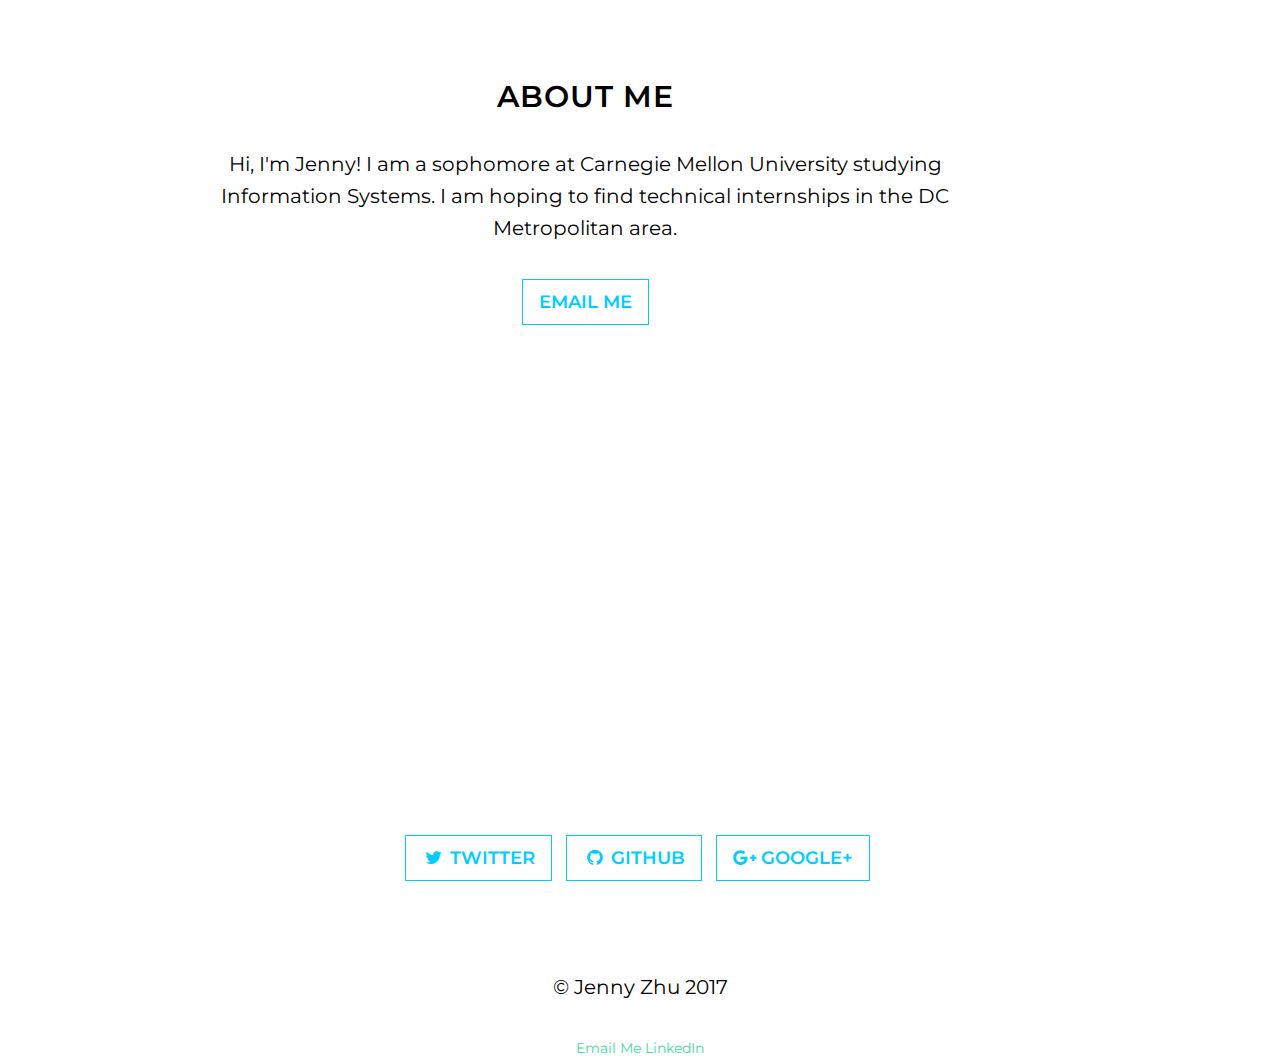
<file: about.html>
<!DOCTYPE html>
<html lang="en">

<head>

    <meta charset="utf-8">
    <meta http-equiv="X-UA-Compatible" content="IE=edge">
    <meta name="viewport" content="width=device-width, initial-scale=1">
    <meta name="description" content="">
    <meta name="author" content="">

    <title>Jenny's Portfolio Website</title>

    <!-- Bootstrap Core CSS -->
    <link href="vendor/bootstrap/css/bootstrap.min.css" rel="stylesheet">

    <!-- Custom Fonts -->
    <link href="vendor/font-awesome/css/font-awesome.min.css" rel="stylesheet" type="text/css">
    <link href="https://fonts.googleapis.com/css?family=Lora:400,700,400italic,700italic" rel="stylesheet" type="text/css">
    <link href="https://fonts.googleapis.com/css?family=Montserrat:400,700" rel="stylesheet" type="text/css">

    <!-- Theme CSS -->
    <link href="css/grayscale.min.css" rel="stylesheet">

    <!-- HTML5 Shim and Respond.js IE8 support of HTML5 elements and media queries -->
    <!-- WARNING: Respond.js doesn't work if you view the page via file:// -->
    <!--[if lt IE 9]>
        <script src="https://oss.maxcdn.com/libs/html5shiv/3.7.0/html5shiv.js"></script>
        <script src="https://oss.maxcdn.com/libs/respond.js/1.4.2/respond.min.js"></script>
    <![endif]-->

</head>

<body id="page-top" data-spy="scroll" data-target=".navbar-fixed-top">

    <!-- Navigation -->
    <nav class="navbar navbar-custom navbar-fixed-top" role="navigation">
        <div class="container">
            <div class="navbar-header">
                <button type="button" class="navbar-toggle" data-toggle="collapse" data-target=".navbar-main-collapse">
                    Menu <i class="fa fa-bars"></i>
                </button>
                <a class="navbar-brand page-scroll" href="#page-top">
                    <span class="light">Jenny Zhu</span> 
                </a>
            </div>

            <!-- Collect the nav links, forms, and other content for toggling -->
            <div class="collapse navbar-collapse navbar-right navbar-main-collapse">
                <ul class="nav navbar-nav">
                    <!-- Hidden li included to remove active class from about link when scrolled up past about section -->
                    <li class="hidden">
                        <a href="#page-top"></a>
                    </li>
                    <li>
                        <a class="page-scroll" href="index.html">Work</a>
                    </li>
                    <li>
                        <a class="page-scroll" href="about.html">Profile</a>
                    </li>
                    <li>
                        <a class="page-scroll" href="Resume.pdf" target="_blank">Resume</a>
                    </li>
                </ul>
            </div>
            <!-- /.navbar-collapse -->
        </div>
        <!-- /.container -->
    </nav>

    <!-- Download Section -->
    <section id="about" class="content-section text-center">
        <div class="download-section">
            <div class="container">
                <div class="col-lg-8 col-lg-offset-2">
                    <h2>ABOUT ME</h2>
                    <p>Hi, I'm Jenny! I am a sophomore at Carnegie Mellon University studying Information Systems. I am hoping to find technical internships in the DC Metropolitan area.</p>
                    <a href="jwzhu@andrew.cmu.edu" class="btn btn-default btn-lg">EMAIL ME</a>
                </div>
            </div>
        </div>
    </section>

    <!-- Contact Section -->
    <section id="contact" class="container content-section text-center">
        <div class="row">
            <div class="col-lg-8 col-lg-offset-2">
                <ul class="list-inline banner-social-buttons">
                    <li>
                        <a href="https://twitter.com/SBootstrap" class="btn btn-default btn-lg"><i class="fa fa-twitter fa-fw"></i> <span class="network-name">Twitter</span></a>
                    </li>
                    <li>
                        <a href="https://github.com/IronSummitMedia/startbootstrap" class="btn btn-default btn-lg"><i class="fa fa-github fa-fw"></i> <span class="network-name">Github</span></a>
                    </li>
                    <li>
                        <a href="https://plus.google.com/+Startbootstrap/posts" class="btn btn-default btn-lg"><i class="fa fa-google-plus fa-fw"></i> <span class="network-name">Google+</span></a>
                    </li>
                </ul>
            </div>
        </div>

        <footer>
            <p>&copy; Jenny Zhu 2017</p>
            <a href="mailto:jwzhu@andrew.cmu.edu">Email Me</a>
            <a href="https://www.linkedin.com/in/jenny-z-34b65ba7/" target="_blank">LinkedIn</a>
        </footer>
    </section>

</body>

</html>
</file>
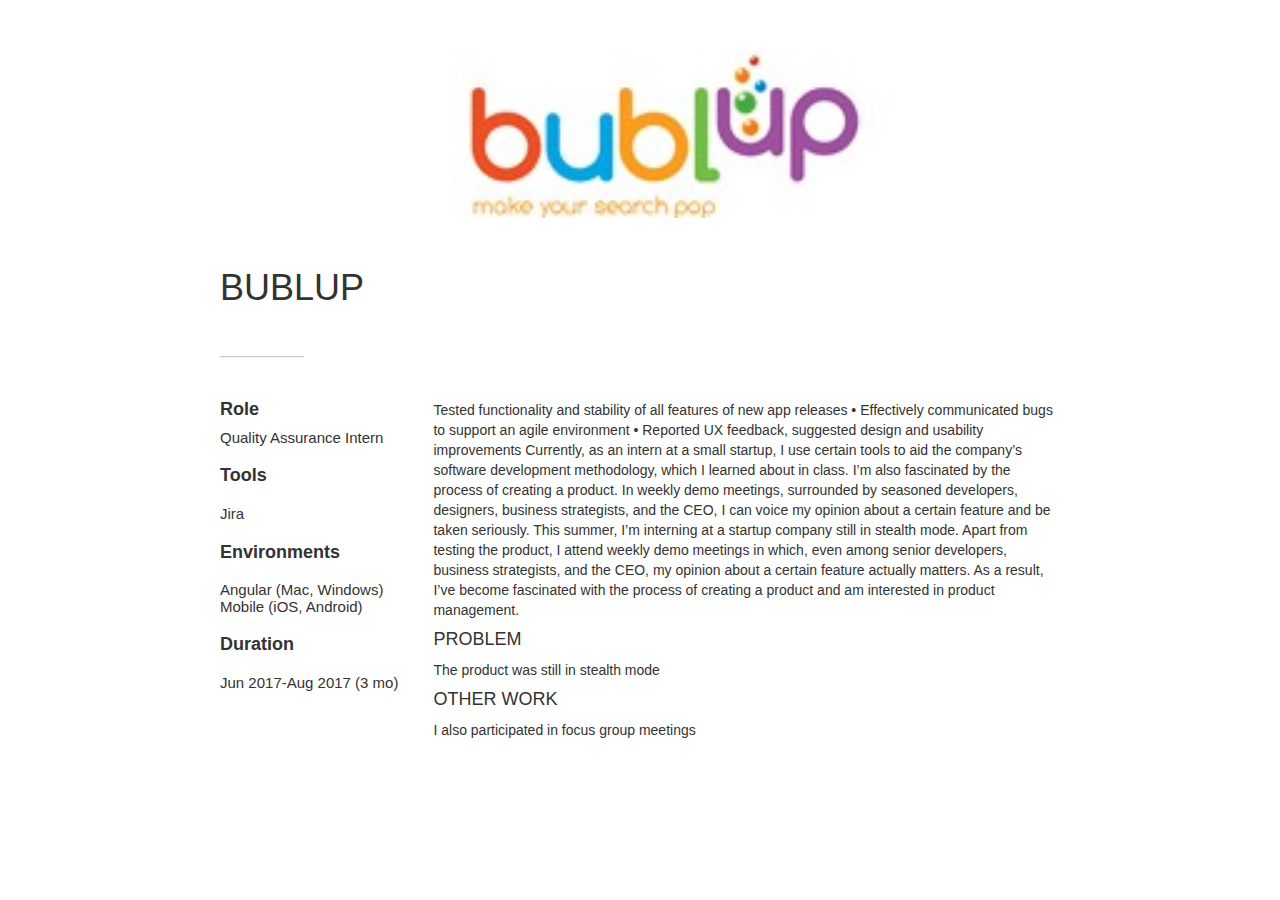
<file: project1.html>
<!DOCTYPE html>
<html lang="en">

<head>

	<meta charset="utf-8">
    <meta http-equiv="X-UA-Compatible" content="IE=edge">
    <meta name="viewport" content="width=device-width, initial-scale=1">
    <meta name="description" content="">
    <meta name="author" content="">

    <title>Jenny's Project 1</title>

    <!-- Bootstrap Core CSS -->
    <link href="vendor/bootstrap/css/bootstrap.min.css" rel="stylesheet">

    <!-- Custom Fonts -->
    <link href="vendor/font-awesome/css/font-awesome.min.css" rel="stylesheet" type="text/css">
    <link href="https://fonts.googleapis.com/css?family=Lora:400,700,400italic,700italic" rel="stylesheet" type="text/css">
    <link href="https://fonts.googleapis.com/css?family=Montserrat:400,700" rel="stylesheet" type="text/css">

    <link href="css/projectcss.css" rel="stylesheet">

</head>

<body id="page-top">

    <!-- header -->
    <!-- <div class="navbar-header">
    	<h1>Jenny Zhu</h1>
    </div>
 -->

 	<div class="container">
            <div class="navbar-header">
                <button type="button" class="navbar-toggle" data-toggle="collapse" data-target=".navbar-main-collapse">
                    Menu <i class="fa fa-bars"></i>
                </button>
                <a class="navbar-brand page-scroll" href="#page-top">
                </a>
            </div>
    </div>

    <header class="intro">
        <div class="intro-body">
            <div class="container">
                <div class="row">
                    <div class="cover">
                        <img src="images/bublupP.jpg" width="500px" />
                    </div>
                </div>
            </div>
        </div>
    </header>

    <div class="title">
    	<h1>BUBLUP</h1>
    	<h2>_____</h2>
    </div>

    <div id="content">

	    <div id="labels">
	    		<h5>Role</h2>
	    		<h6>Quality Assurance Intern</h3>
	    	<div id="tools">
	    		<h2>Tools</h2>
	    		<h3>Jira</h3>
	    	</div>
	    	<div id="mediums">
	    		<h2>Environments</h2>
	    		<h3>Angular (Mac, Windows)<br>Mobile (iOS, Android)</h3>
	    	</div>
	    	<div id="duration">
	    		<h2>Duration</h2>
	    		<h3>Jun 2017-Aug 2017 (3 mo)</h3>
	    	</div>
	    </div>

	    <div id="description">
	    	<div id="summary">
	    		<p> Tested functionality and stability of all features of new app releases
					• Effectively communicated bugs to support an agile environment
					• Reported UX feedback, suggested design and usability improvements
					Currently, as an intern at a small startup, I use certain tools to aid the company’s software development methodology, which I learned about in class. I’m also fascinated by the process of creating a product. In weekly demo meetings, surrounded by seasoned developers, designers, business strategists, and the CEO, I can voice my opinion about a certain feature and be taken seriously. This summer, I’m interning at a startup company still in stealth mode. Apart from testing the product, I attend weekly demo meetings in which, even among senior developers, business strategists, and the CEO, my opinion about a certain feature actually matters. As a result, I’ve become fascinated with the process of creating a product and am interested in product management.
	    		</p>
	    	</div>
	    	<div id="problem">
	    		<h4>PROBLEM</h4>
	    		<p>The product was still in stealth mode</p>
	    	</div>
	    	<div id="other">
	    		<h4>OTHER WORK</h4>
	    		<p>I also participated in focus group meetings</p>
	    	</div>
	    </div>
	</div>
</body>

</html>
</file>
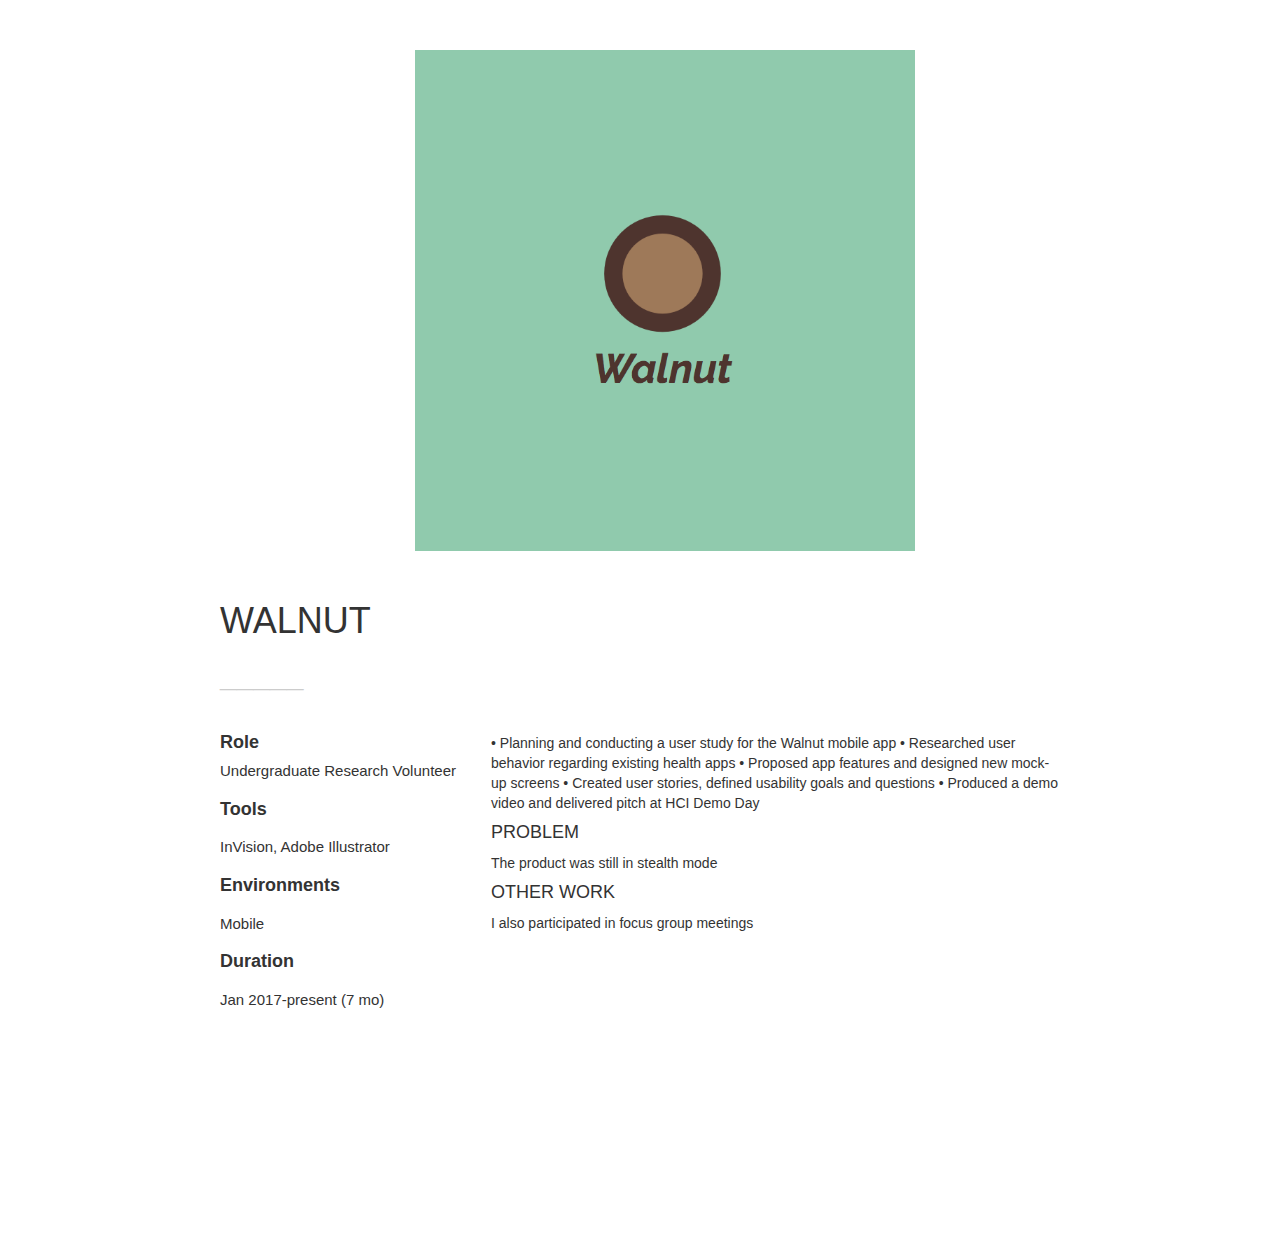
<file: project2.html>
<!DOCTYPE html>
<html lang="en">

<head>

	<meta charset="utf-8">
    <meta http-equiv="X-UA-Compatible" content="IE=edge">
    <meta name="viewport" content="width=device-width, initial-scale=1">
    <meta name="description" content="">
    <meta name="author" content="">

    <title>Jenny's Project 2</title>

    <!-- Bootstrap Core CSS -->
    <link href="vendor/bootstrap/css/bootstrap.min.css" rel="stylesheet">

    <!-- Custom Fonts -->
    <link href="vendor/font-awesome/css/font-awesome.min.css" rel="stylesheet" type="text/css">
    <link href="https://fonts.googleapis.com/css?family=Lora:400,700,400italic,700italic" rel="stylesheet" type="text/css">
    <link href="https://fonts.googleapis.com/css?family=Montserrat:400,700" rel="stylesheet" type="text/css">

    <link href="css/projectcss.css" rel="stylesheet">

</head>

<body id="page-top">

    <!-- header -->
    <!-- <div class="navbar-header">
    	<h1>Jenny Zhu</h1>
    </div>
 -->

 	<div class="container">
            <div class="navbar-header">
                <button type="button" class="navbar-toggle" data-toggle="collapse" data-target=".navbar-main-collapse">
                    Menu <i class="fa fa-bars"></i>
                </button>
                <a class="navbar-brand page-scroll" href="#page-top">
                </a>
            </div>
    </div>

    <header class="intro">
        <div class="intro-body">
            <div class="container">
                <div class="row">
                    <div class="cover">
                        <img src="images/walnut.png" width="500px" />
                    </div>
                </div>
            </div>
        </div>
    </header>

    <div class="title">
    	<h1>WALNUT</h1>
    	<h2>_____</h2>
    </div>

    <div id="content">

	    <div id="labels">
	    		<h5>Role</h2>
	    		<h6>Undergraduate Research Volunteer</h3>
	    	<div id="tools">
	    		<h2>Tools</h2>
	    		<h3>InVision, Adobe Illustrator</h3>
	    	</div>
	    	<div id="mediums">
	    		<h2>Environments</h2>
	    		<h3>Mobile</h3>
	    	</div>
	    	<div id="duration">
	    		<h2>Duration</h2>
	    		<h3>Jan 2017-present (7 mo)</h3>
	    	</div>
	    </div>

	    <div id="description">
	    	<div id="summary">
	    		<p> • Planning and conducting a user study for the Walnut mobile app
                • Researched user behavior regarding existing health apps 
                • Proposed app features and designed new mock-up screens
                • Created user stories, defined usability goals and questions
                • Produced a demo video and delivered pitch at HCI Demo Day
	    		</p>
	    	</div>
	    	<div id="problem">
	    		<h4>PROBLEM</h4>
	    		<p>The product was still in stealth mode</p>
	    	</div>
	    	<div id="other">
	    		<h4>OTHER WORK</h4>
	    		<p>I also participated in focus group meetings</p>
	    	</div>
	    </div>
	</div>
</body>

</html>
</file>
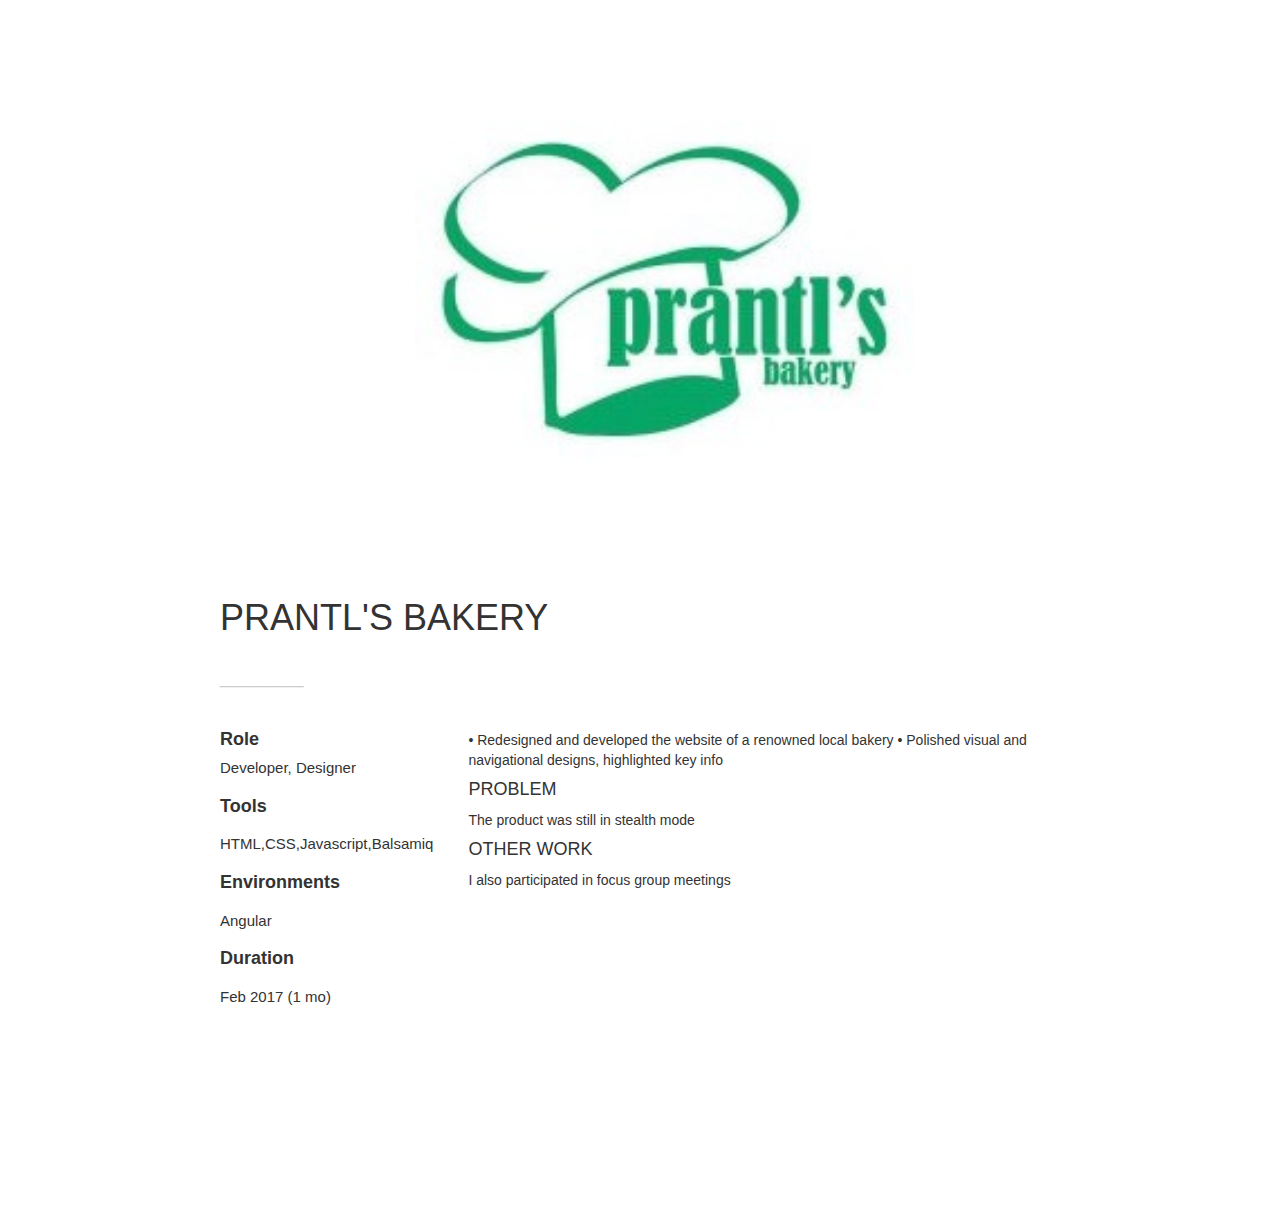
<file: project4.html>
<!DOCTYPE html>
<html lang="en">

<head>

	<meta charset="utf-8">
    <meta http-equiv="X-UA-Compatible" content="IE=edge">
    <meta name="viewport" content="width=device-width, initial-scale=1">
    <meta name="description" content="">
    <meta name="author" content="">

    <title>Jenny's Project 2</title>

    <!-- Bootstrap Core CSS -->
    <link href="vendor/bootstrap/css/bootstrap.min.css" rel="stylesheet">

    <!-- Custom Fonts -->
    <link href="vendor/font-awesome/css/font-awesome.min.css" rel="stylesheet" type="text/css">
    <link href="https://fonts.googleapis.com/css?family=Lora:400,700,400italic,700italic" rel="stylesheet" type="text/css">
    <link href="https://fonts.googleapis.com/css?family=Montserrat:400,700" rel="stylesheet" type="text/css">

    <link href="css/projectcss.css" rel="stylesheet">

</head>

<body id="page-top">

 	<div class="container">
            <div class="navbar-header">
                <button type="button" class="navbar-toggle" data-toggle="collapse" data-target=".navbar-main-collapse">
                    Menu <i class="fa fa-bars"></i>
                </button>
                <a class="navbar-brand page-scroll" href="#page-top">
                </a>
            </div>
    </div>

    <header class="intro">
        <div class="intro-body">
            <div class="container">
                <div class="row">
                    <div class="cover">
                        <img src="images/prantls.jpg" width="500px" />
                    </div>
                </div>
            </div>
        </div>
    </header>

    <div class="title">
    	<h1>PRANTL'S BAKERY</h1>
    	<h2>_____</h2>
    </div>

    <div id="content">

	    <div id="labels">
	    		<h5>Role</h2>
	    		<h6>Developer, Designer</h3>
	    	<div id="tools">
	    		<h2>Tools</h2>
	    		<h3>HTML,CSS,Javascript,Balsamiq</h3>
	    	</div>
	    	<div id="mediums">
	    		<h2>Environments</h2>
	    		<h3>Angular</h3>
	    	</div>
	    	<div id="duration">
	    		<h2>Duration</h2>
	    		<h3>Feb 2017 (1 mo)</h3>
	    	</div>
	    </div>

	    <div id="description">
	    	<div id="summary">
	    		<p> • Redesigned and developed the website of a renowned local bakery
                • Polished visual and navigational designs, highlighted key info 
	    		</p>
	    	</div>
	    	<div id="problem">
	    		<h4>PROBLEM</h4>
	    		<p>The product was still in stealth mode</p>
	    	</div>
	    	<div id="other">
	    		<h4>OTHER WORK</h4>
	    		<p>I also participated in focus group meetings</p>
	    	</div>
	    </div>
	</div>
</body>

</html>
</file>
<file: css/projectcss.css>
body,html {
 	height:100%;width:100%
 	}

.intro {
	background: bottom center no-repeat;
	}

.cover img {
	margin-left:360px;
}

.title {
	margin-left:220px;
}

.title h1 {
	margin-top:50px;
}

.title h2 {
	font-weight:bold;
	color:#cccccc;
}

#content {
	margin-top:40px;
}

#labels {
	float:left;
	margin-left:220px;
	height:500px;
	padding-right:35px;
}

#labels h5 {
	font-size:18px;
	font-weight:bold;
	margin:0;
}

#labels h6 {
	font-size:15px;
}

#labels h2 {
	font-size:18px;
	font-weight:bold;
}

#labels h3 {
	font-size:15px;
}

#description {
	float:center;
	margin-right:220px;
}
</file>
<file: css/grayscale.min.css>
/*!
 * Start Bootstrap - Grayscale v3.3.7+1 (http://startbootstrap.com/template-overviews/grayscale)
 * Copyright 2013-2016 Start Bootstrap
 * Licensed under MIT (https://github.com/BlackrockDigital/startbootstrap/blob/gh-pages/LICENSE)
 */body,html {
 	height:100%;width:100%
 	}

 .navbar-custom,body {
 	background-color:#ffffff
 	}

 .intro,body,html {
 	width:100%
 	}

 body {
 	font-family:Montserrat,"Helvetica Neue",Helvetica,Arial,sans-serif;
 	color:#000;
 	webkit-tap-highlight-color:rgba(255,255,255,.2)
 	}

 .btn,.navbar-custom,h1,h2,h3,h5,h6 {
 	text-transform:uppercase; 
 	font-family:Montserrat,"Helvetica Neue",Helvetica,Arial,sans-serif;
 	}

 h1,h2,h5,h6 {
 	margin: 0 0 35px;
 	font-weight:600;
 	letter-spacing:1px
 	}

h3 {
	font-size:25px;
	font-style:italic;
}
 p {
 	margin:0 0 25px;
 	font-size:18px;
 	line-height:1.5
 	}

 @media (min-width:768px){p {
 	margin:0 0 35px;
 	font-size:20px;
 	line-height:1.6
 	}}

 a {
 	color:#42DCA3;
 	-webkit-transition:all .2s ease-in-out;
 	-moz-transition:all .2s ease-in-out;
 	transition:all .2s ease-in-out
 	}

 a:focus,a:hover {
 	text-decoration:none;
 	color:#00ccff;
 	}

 .light {
 	font-weight:600;
 	float:left;
 	font-size:26px;
 	}

 .navbar-custom {
 	margin-bottom:0;
 	border-bottom:1px solid rgba(255,255,255,.3);
 	}

.navbar-custom .navbar-toggle {
 	color:#000;
 	background-color:rgba(255,255,255,.2);
 	font-size:12px
 	}

.navbar-custom .nav li a:active,.navbar-custom .nav li a:focus,.navbar-custom .nav li a:hover {
 	background-color:transparent;
 	outline:0;
 	}

.navbar-custom .navbar-toggle:active,.navbar-custom .navbar-toggle:focus {
 	outline:0;
 }

.navbar-custom .navbar-brand {
 	font-weight:700
 	}

.navbar-custom .navbar-brand:focus {
 	outline:0
 	}

.navbar-custom a { 
	font-weight:500;
 	color:#fff;
 	font-size:16px;
 	}

.navbar-custom .nav li a {
 	-webkit-transition:background .3s ease-in-out;
 	-moz-transition:background .3s ease-in-out;
 	transition:background .3s ease-in-out
 	}

.navbar-custom .nav li a:hover {
 	color:#000;
 	}

.navbar-custom .nav li.active {
 	outline:0;
 	}

.navbar-custom .nav li.active a {
 	background-color:rgba(255,255,255,.3);
 	color:#00ccff;
 	}

.navbar-custom.top-nav-collapse li a:hover, .navbar-custom.top-nav-collapse a:hover {
	color:#00ccff;
}

@media (min-width:768px){.navbar-custom{
 	padding:20px 0;
 	border-bottom:none;
 	letter-spacing:1px;
 	background:0 0;
 	-webkit-transition:background .5s ease-in-out,padding .5s ease-in-out;
 	-moz-transition:background .5s ease-in-out,padding .5s ease-in-out;
 	transition:background .5s ease-in-out,padding .5s ease-in-out
 	}

.navbar-custom.top-nav-collapse {
 	padding:0;
 	background:#fff;
 	border-bottom:1px solid rgba(255,255,255,.3);
 	}}

.navbar-custom.top-nav-collapse a {
	color:#000;
}
 	
.intro {
 	display:table;
 	height:auto;
 	padding:100px 0;
 	text-align:center;
 	color:#fff;
 	background:url(../images/sunset4.jpg) bottom center no-repeat #ffffff;
 	-webkit-background-size:cover;
 	-moz-background-size:cover;
 	background-size:cover;
 	-o-background-size:cover
 	}

.intro .intro-body {
 	display:table-cell;
 	vertical-align:middle
 	}

.intro .intro-body h1.brand-heading{
 	font-size:100px;
 	margin-bottom:45px;
 	}

.intro .intro-body .intro-text {
 	font-size:18px
 	}

@media (min-width:768px){.intro {
 	height:100%;padding:0
 	}

.intro .intro-body .brand-heading h1 {
 	font-size:100px
 	margin-bottom:20px;
 	}

.intro .intro-body .intro-text {
 	font-size:26px
 	}}

.btn-circle {
 	width:70px;
 	height:70px;
 	margin-top:15px;
 	padding:7px 16px;
 	border:2px solid #fff;
 	border-radius:100%!important;
 	font-size:40px;
 	color:#fff;
 	background:0 0;
 	-webkit-transition:background .3s ease-in-out;
 	-moz-transition:background .3s ease-in-out;
 	transition:background .3s ease-in-out
 	}

.btn-circle:focus,.btn-circle:hover {
	outline:0;
	color:#fff;
	background:rgba(255,255,255,.1)
	}

/*.btn-circle i.animated { 
	-webkit-transition-property:-webkit-transform;
	-webkit-transition-duration:1s;
	-moz-transition-property:-moz-transform;
	-moz-transition-duration:1s
	}*/

.btn-circle i.animated {
	-webkit-animation-name:pulse;
	-moz-animation-name:pulse;
	-webkit-animation-duration:1.75s;
	-moz-animation-duration:1.75s;
	-webkit-animation-iteration-count:infinite;
	-moz-animation-iteration-count:infinite;
	-webkit-animation-timing-function:linear;
	-moz-animation-timing-function:linear;
	}

.btn-circle i:hover.animated {
	-webkit-animation-name:pulse;
	-moz-animation-name:pulse;
	-webkit-animation-duration:0.75s;
	-moz-animation-duration:0.75s;
	-webkit-animation-iteration-count:infinite;
	-moz-animation-iteration-count:infinite;
	-webkit-animation-timing-function:linear;
	-moz-animation-timing-function:linear;
	}

.fa {
	color:#00ccff;
}

@-webkit-keyframes pulse {0%,100%{
	-webkit-transform:scale(1);
	transform:scale(1)
	}
	50%{
	-webkit-transform:scale(1.4);
	transform:scale(1.4)
	}}

@-moz-keyframes pulse {0%,100%{
	-moz-transform:scale(1);
	transform:scale(1)
	}
	50%{
	-moz-transform:scale(1.4);
	transform:scale(1.4)
	}}

.content-section {
	padding-top:100px
	}

.download-section {
	width:85%;
	padding-top: 0px;
	margin: 0 0 0 0;
	float:center;
	}

.profile-img {
	float: left;
	margin-left:555px;
	width:14%;
    -webkit-border-radius: 50%;
    -moz-border-radius: 50%;
    -ms-border-radius: 50%;
    -o-border-radius: 50%;
    border-radius: 50%;
}

.profile-description {
	float:right;
	margin-right:175px;
	width:50%;
}

.profile-description p {
	text-align:center;
	margin-top:20px;
	font-size:1.1em;
}

#map {
	width:100%;
	height:200px;
	margin-top:100px
	}

@media (min-width:767px){
	.content-section {
		padding-top:80px
		}
	.download-section {
		padding:0;
		}
	#map {
		height:400px;
		margin-top:250px
		}
	}

.btn {
	font-weight:400;
	-webkit-transition:all .3s ease-in-out;
	-moz-transition:all .3s ease-in-out;
	transition:all .3s ease-in-out;
	border-radius:0;
	}

.btn-default {
	border: 1px solid #42DCA3;
	color:#42DCA3;
	background-color:transparent;
	}

.btn-default:focus,.btn-default:hover {
	border:1px solid #42DCA3;
	outline:0;
	color:#000;
	background-color:#42DCA3;
	}

ul.banner-social-buttons {
	margin-top:0;
	}

@media (max-width:1199px) {
	ul.banner-social-buttons {
		margin-top:15px;
		}
	}

@media (max-width:767px) {
	ul.banner-social-buttons li {
		display:block;
		margin-bottom:20px;
		padding:0
		}
	ul.banner-social-buttons li:last-child {
		margin-bottom:0;
		}
	}

footer {
	padding:0px 0;
	}

footer p {
	margin-top:80px;
	vertical-align:bottom;
	}

::-moz-selection {
	text-shadow:none;
	background:#fcfcfc;
	background:rgba(255,255,255,.2)
	}

::selection {
	text-shadow:none;
	background:#fcfcfc;
	background:rgba(255,255,255,.2)
	}

img::selection {
	background:0 0
	}

img::-moz-selection {
	background:0 0
	}

.portfolio-item {
    margin-bottom: 25px;
    width:300px;
    height:300px;
    margin-left: 65px;
}

.img-responsive {
	width:270px;
	height:270px;
}

.img-description {
	position: absolute;
	top: 0;
	bottom: 0;
	left:0;
	right: 0;
	margin-left:15px;
	background: rgba(128,128,128,0.50);
	color: #fff;
	visibility: hidden;
	opacity: 0;
	width:270px;
	height:270px;
	display: table-cell;
    vertical-align: middle;
    padding-top:100px;
    text-align:middle;
    transition: opacity 0.75s, visibility 0.75s;
}

.rectangle { 
	position: absolute;
	top: 0;
	bottom: 0;
	left:0;
	right: 0;
	margin: 15px 0px 0px 30px;
	width: 240px;
	height: 240px;
	border:2px solid #fff;
	visibility:hidden;
	opacity:0;
	transition: opacity 1.5s, visibility 1.5s;
 }

.portfolio-item:hover .img-description {
	visibility: visible;
	opacity: 1;
}

.portfolio-item:hover .rectangle {
	visibility: visible;
	opacity: 1;
}

.button {
	padding:0px;
	border:none;
}

.button:focus {
	outline-color:#cccccc;
	outline-width:2px;
	outline-style:solid;
}

.modal-content {
    width: 100%;
    position:absolute;
    margin-top:10px;
    border:none;
}

.modal-header {
	padding:0px 10px 4px 0;
	width:50%
	margin:0;
	background-color:#ffffff;
	border-bottom:none;
}

.close {
	font-size:50px;
	color:#000000;
	opacity:0.6;
	font-weight:500;
}

.close:focus {
	outline:0;
}

.modal-body {
	padding: 0px;
	position:absolute;
	margin-left:15px;
}

.modal-body iframe {
	border:none;
}

#contact {
	margin-top:430px;
}

h4 {
	text-align:center;
	font-size:1.1em;
}

#form {
	color:#000000;
}

input, textarea {
	color:#000000;
}

#nav-arrows {
	background:#ffffff;
	margin-bottom:100px;
}

.btn-lg {
	font-weight:600;
	color:#00ccff;
	border-color:#00ccff;
}
</file>
